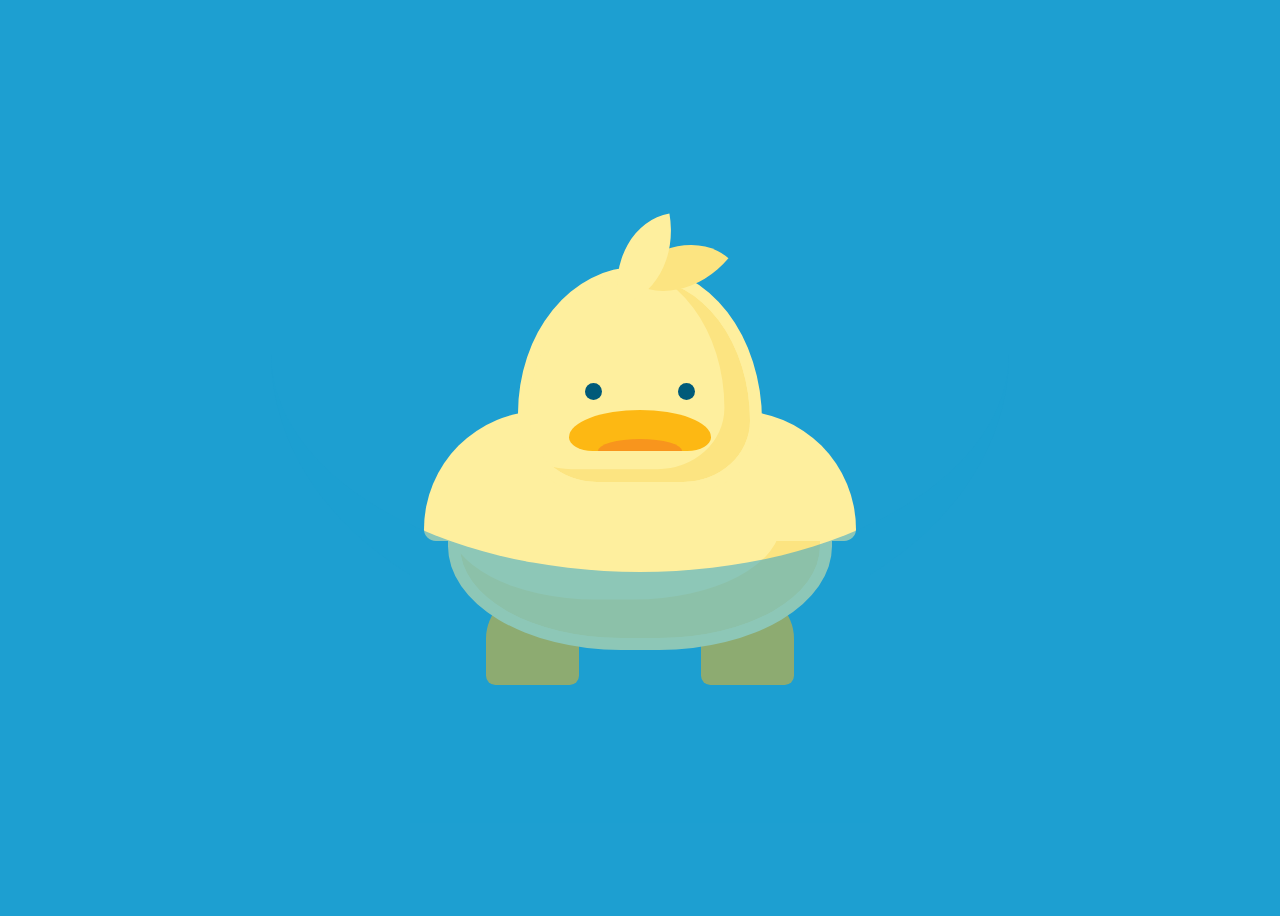
<file: other/bg.html>
<!DOCTYPE html>
<html lang="en">
<head>
    <meta charset="UTF-8">
    <title>Title</title>
    <style>
        body {
            background: #1D9FD1;
            height: 100vh;
            display: flex;
            align-items: center;
            justify-content: center;
        }

        .water-level {
            display: block;
            position: absolute;
            top: 80%;
            bottom: -45%;
            left: -10%;
            right: -10%;
            background: #1D9FD1;
            z-index: 10;
            opacity: .5;
            animation: infinite bobbing 6000ms ease;
        }
        .water-level:after {
            content: '';
            display: block;
            position: absolute;
            bottom: 75%;
            left: -30%;
            right: -30%;
            height: 200%;
            border-style: solid;
            border-color: #1D9FD1;
            border-width: 0 0 5vw 0;
            border-radius: 100%;
            box-sizing: content-box;
        }

        .duck {
            width: 30vw;
            position: relative;
            animation: infinite bobbing 4000ms linear;
        }
        .duck:after {
            content: '';
            display: block;
            padding-top: 100%;
        }

        .body {
            position: absolute;
            top: 40%;
            left: 0;
            right: 0;
            height: 60%;
            background: #feef9e;
            display: block;
            border-radius: 100% 100% 90% 90%;
            box-shadow: inset -2vw -2vw 0 1vw #FCE481;
            border: 1vw solid #feef9e;
            box-sizing: border-box;
            z-index: 1;
        }

        .head {
            position: absolute;
            z-index: 1;
            bottom: 70%;
            left: 16%;
            right: 16%;
            height: 110%;
            background: #feef9e;
            display: block;
            border-top-left-radius: 150% 200%;
            border-top-right-radius: 150% 210%;
            border-bottom-right-radius: 100%;
            border-bottom-left-radius: 100% 100%;
            box-shadow: inset -2vw -1vw 0 0 #FCE481;
            border: 1vw solid #feef9e;
            box-sizing: border-box;
            animation: infinite bobbing 4000ms ease reverse;
        }

        .feathers {
            position: absolute;
            bottom: 90%;
            height: 40%;
            left: 0;
            right: 0;
        }
        .feathers:after, .feathers:before {
            position: absolute;
            left: 40%;
            bottom: 0;
            content: '';
            display: block;
            width: 30%;
            height: 100%;
            background: #feef9e;
            border-radius: 100% 0;
            transform-origin: bottom center;
        }
        .feathers:before {
            transform: rotate(40deg);
            background: #FCE481;
        }
        .feathers:after {
            transform: rotate(-10deg);
        }

        .bill {
            position: absolute;
            top: 65%;
            height: 20%;
            left: 18%;
            right: 18%;
            background: #FDB813;
            border-top-left-radius: 150% 200%;
            border-top-right-radius: 150% 200%;
            border-bottom-right-radius: 50% 100%;
            border-bottom-left-radius: 50% 100%;
        }
        .bill:after {
            content: '';
            display: block;
            position: absolute;
            bottom: 0;
            left: 20%;
            width: 60%;
            height: 30%;
            background: #F8951D;
            border-top-left-radius: 100% 200%;
            border-top-right-radius: 100% 200%;
        }

        .eyes {
            position: absolute;
            top: 60%;
            left: 25%;
            right: 25%;
            animation: infinite blink 6000ms ease;
        }

        .eye {
            position: absolute;
            bottom: 0;
            width: 16%;
            background: #005A79;
            border-radius: 100%;
        }
        .eye:after {
            content: '';
            display: block;
            padding-top: 100%;
        }
        .eye:first-child {
            left: 0;
        }
        .eye:last-child {
            right: 0;
        }

        .wings {
            position: absolute;
            bottom: 110%;
            left: -10%;
            right: -10%;
        }

        .wing {
            position: absolute;
            top: 0;
            width: 30%;
            background: #feef9e;
        }
        .wing:after {
            content: '';
            display: block;
            padding-top: 100%;
        }
        .wing:first-child {
            left: 0;
            border-radius: 100% 0 0 10%;
        }
        .wing:last-child {
            right: 0;
            border-radius: 0 100% 10% 0;
        }

        .feet {
            position: absolute;
            top: 85%;
            left: 10%;
            right: 10%;
            z-index: 0;
            transform: translate(0, 0);
        }

        .foot {
            position: absolute;
            top: 0;
            width: 30%;
            background: #FDB813;
            border-radius: 100% 100% 20% 20%;
            transform-origin: top center;
            transform-style: flat;
            z-index: 0;
        }
        .foot:after {
            content: '';
            display: block;
            padding-top: 100%;
        }
        .foot:first-child {
            left: 0;
            animation: infinite paddle-left 4000ms linear;
            animation-delay: 1000ms;
            transform-origin: top right;
        }
        .foot:last-child {
            right: 0;
            animation: infinite paddle-right 4000ms linear;
            transform-origin: top left;
        }

        @keyframes bobbing {
            20% {
                transform: translateY(-5%) rotate(3deg);
            }
            50% {
                transform: translateY(0) rotate(0);
            }
            80% {
                transform: translateY(-5%) rotate(-3deg);
            }
        }
        @keyframes ripple {
            100% {
                width: 80vw;
                height: 20vw;
                opacity: 0;
                border-width: 0vw;
            }
        }
        @keyframes blink {
            0%,45%,55%,100% {
                transform: scaleY(1);
            }
            50% {
                transform: scaleY(0);
            }
        }
        @keyframes paddle-left {
            25% {
                transform: rotateX(-45deg) rotateZ(0deg);
            }
            75% {
                transform: rotateX(30deg) rotateZ(-20deg);
            }
        }
        @keyframes paddle-right {
            25% {
                transform: rotateX(-45deg) rotateZ(0deg);
            }
            75% {
                transform: rotateX(30deg) rotateZ(20deg);
                z-index: 0;
            }
        }

    </style>
</head>
<body>
<div class="duck">
    <div class="body">
        <div class="head">
            <div class="feathers"></div>
            <div class="bill"></div>
            <div class="eyes">
                <div class="eye"></div>
                <div class="eye"></div>
            </div>
        </div>
        <div class="wings">
            <div class="wing"></div>
            <div class="wing"></div>
        </div>
    </div>
    <div class="feet">
        <div class="foot"></div>
        <div class="foot"></div>
    </div>
    <div class="water-level"></div>
</div>
</body>
</html>
</file>
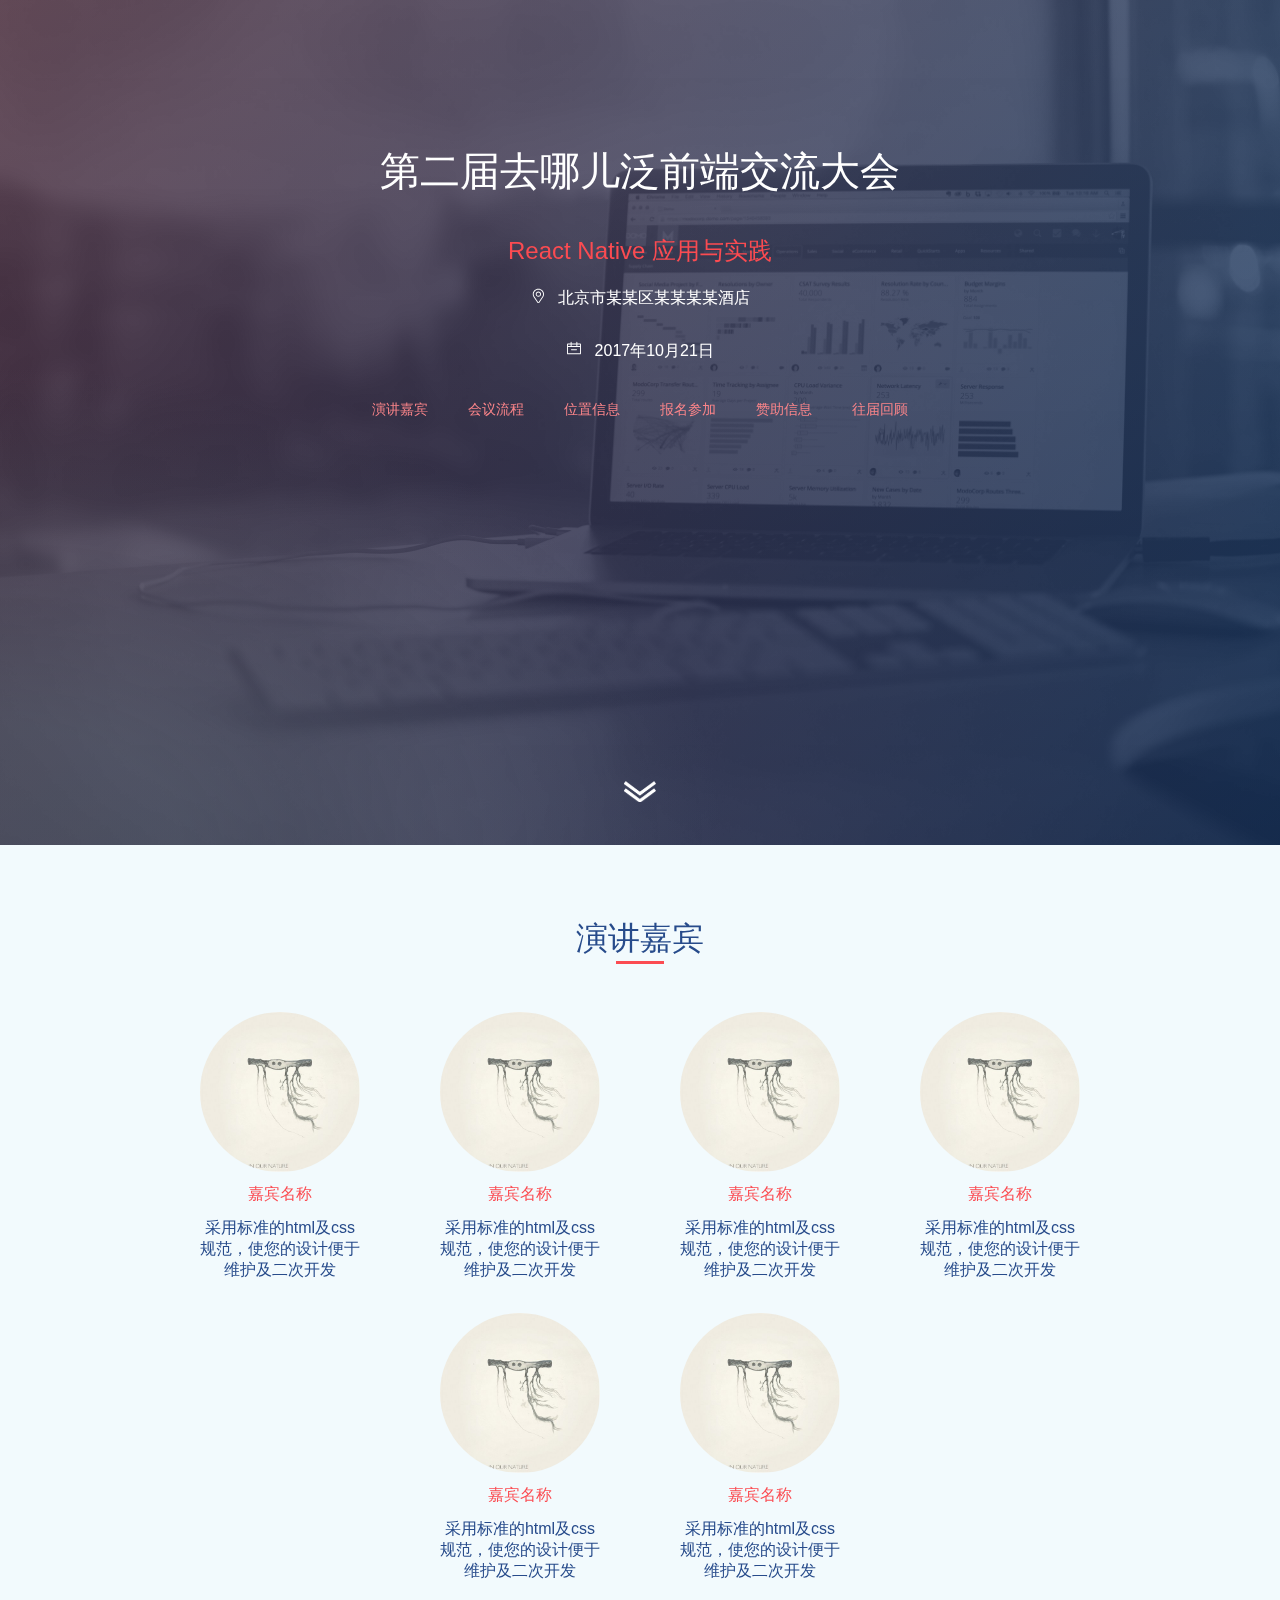
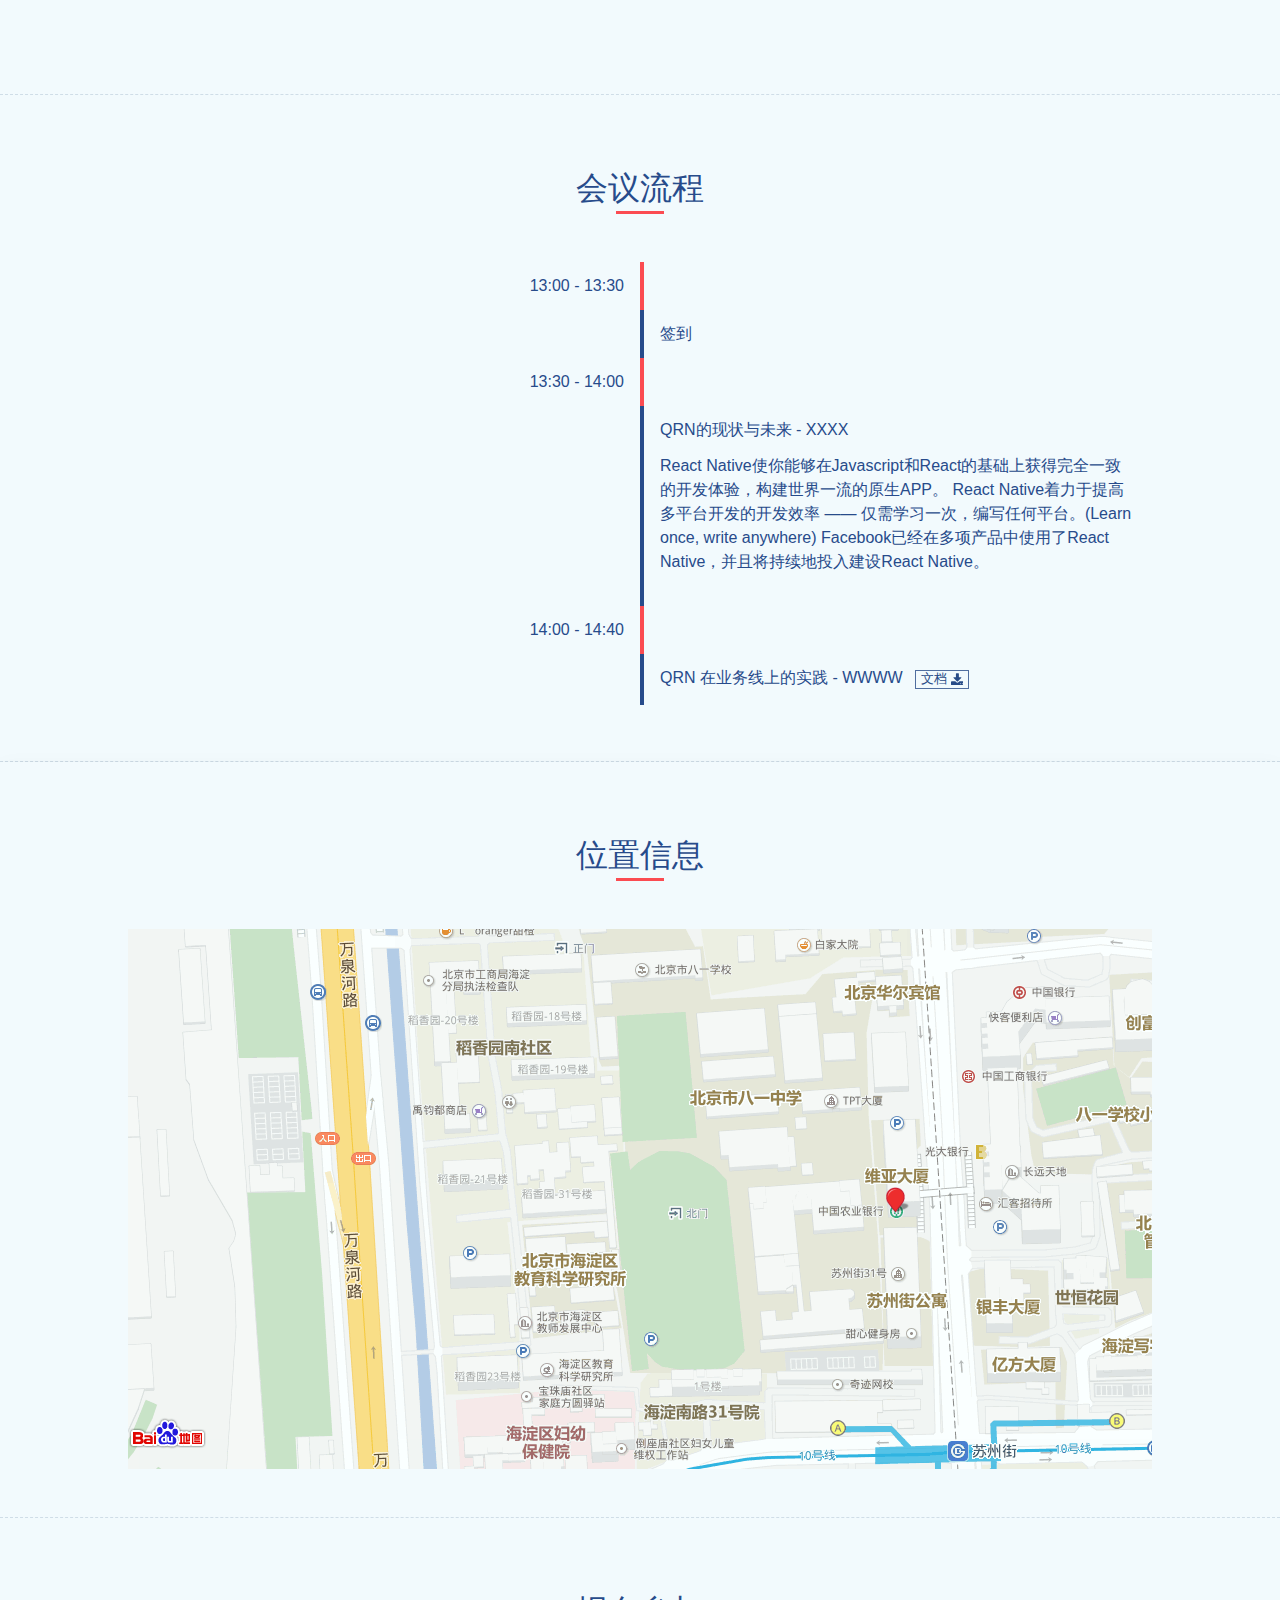
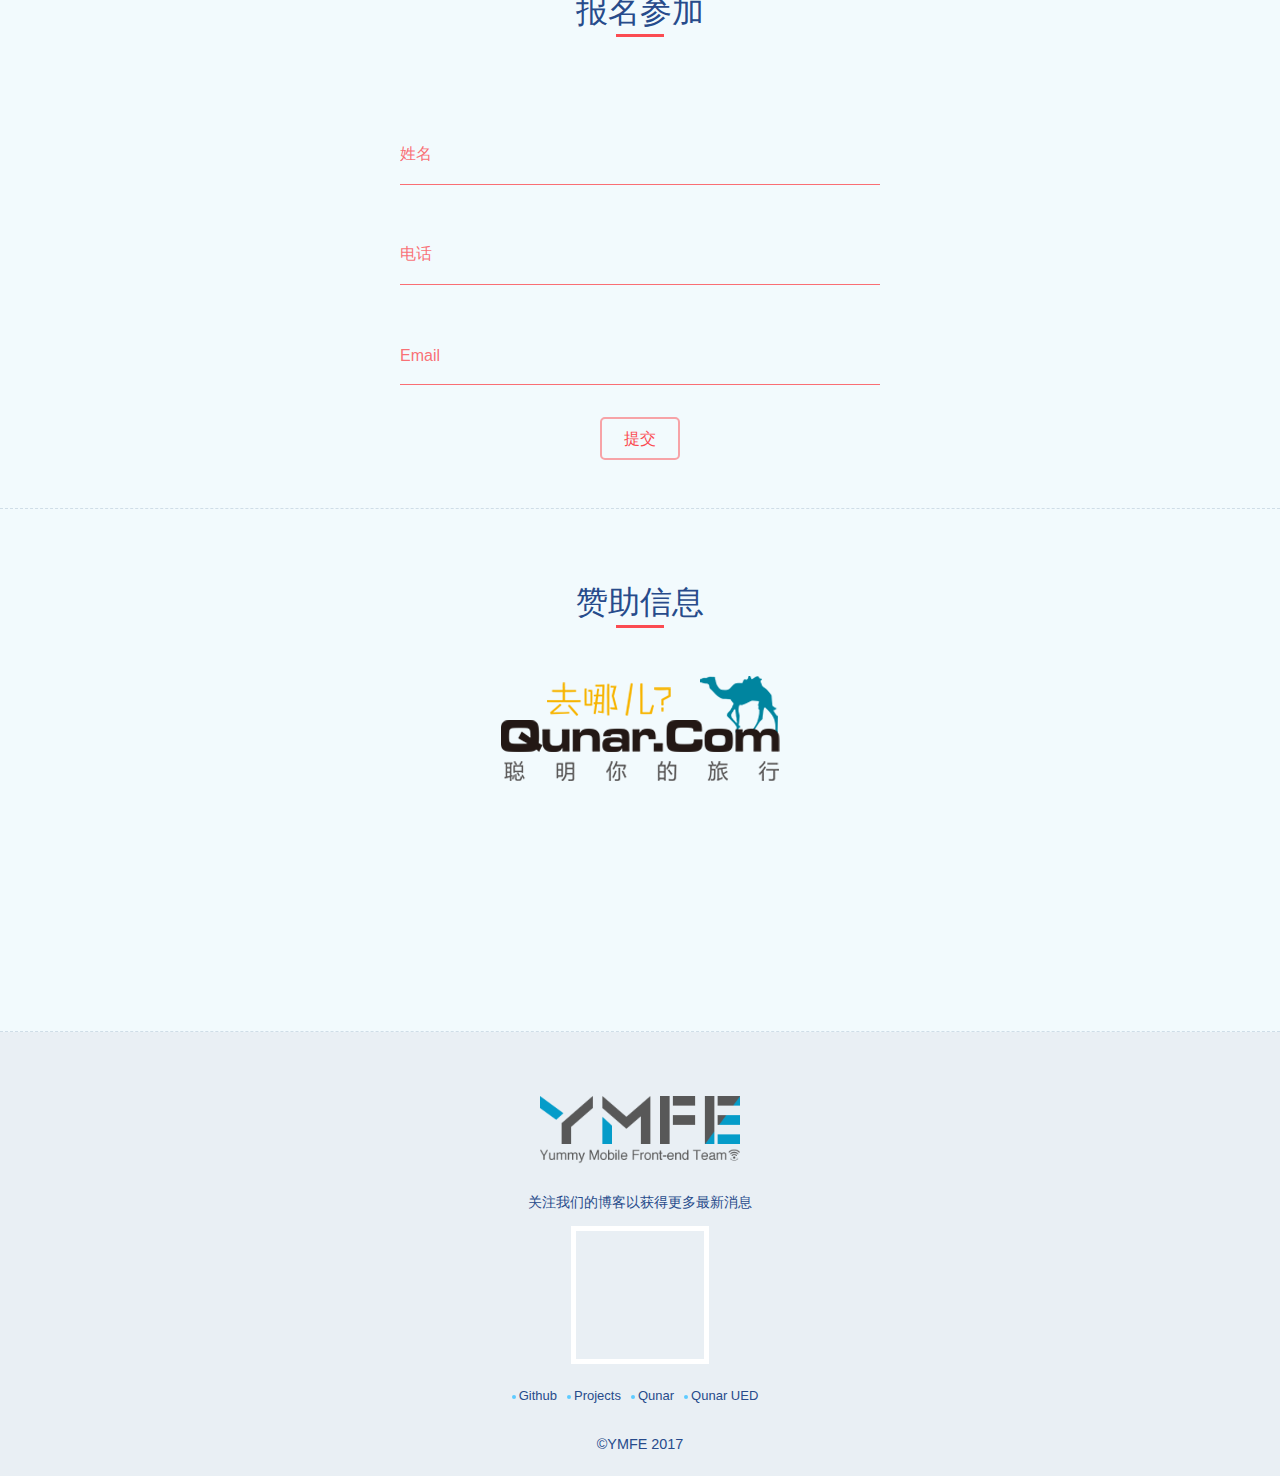
<file: ymfeconf/conf_light.html>
<!DOCTYPE html>
<html><head>
<meta http-equiv="content-type" content="text/html; charset=UTF-8">
  <meta charset="utf-8">
  <meta name="viewport" content="user-scalable=no,initial-scale=1,maximum-scale=1">
  <title>YMFE Conf 2017</title>
  <script type="text/javascript" src="https://api.map.baidu.com/api?v=2.0&ak=iMnrHsHHGW1CgnDYrSSzpijm41y8K4Mo"></script>
  <script type="text/javascript" src="conf_light_files/qr.js"></script>
  <script src="conf_light_files/noframework.js"></script>
  <link rel="stylesheet" href="conf_light_files/light.css">
</head>
<body>
<div id="wrapper">
  
  <div class="home" id="home">
    <div class="background">
      <img src="conf_light_files/bg2.jpg">
      
  </div>
  <div class="content">
    <div class="center fadein" style="opacity: 1;">
      <div class="title">
        <p>第二届去哪儿泛前端交流大会</p>
        <div class="topic">
          React Native 应用与实践
        </div>
        <div class="desc">
          <svg xmlns="http://www.w3.org/2000/svg" xlink="http://www.w3.org/1999/xlink" t="1501812860414" class="icon" style="" viewBox="150 100 700 700" version="1.1" p-id="2373">
            <path d="M500.3264 822.33344a20.48 20.48 0 0 0 33.95584 0l193.24928-287.08864a230.17472 230.17472 0 0 0 35.328-122.38848c0-130.58048-110.24384-236.83072-245.76-236.83072s-245.76 106.25024-245.76 236.83072c0 43.29472 12.26752 85.68832 35.81952 123.12576l193.16736 286.35136z m16.7936-605.36832c112.92672 0 204.8 87.87968 204.8 195.87072a188.7232 188.7232 0 0 1-28.71296 100.06528l-175.9232 261.3248-175.80032-260.62848a189.07136 189.07136 0 0 1-29.16352-100.7616c0-107.99104 91.87328-195.87072 204.8-195.87072z" fill="#ffffff" p-id="2374"></path>
            <path d="M517.12 524.61568c64.2048 0 116.44928-50.52416 116.44928-112.64s-52.224-112.64-116.44928-112.64-116.44928 50.52416-116.44928 112.64 52.24448 112.64 116.44928 112.64z m0-184.32c41.61536 0 75.48928 32.1536 75.48928 71.68s-33.85344 71.68-75.48928 71.68-75.48928-32.1536-75.48928-71.68 33.87392-71.68 75.48928-71.68z" fill="#ffffff" p-id="2375"></path>
          </svg>
          北京市某某区某某某某酒店
        </div>
        <br>
        <div class="desc">
          <svg xmlns="http://www.w3.org/2000/svg" xlink="http://www.w3.org/1999/xlink" t="1501813733068" class="icon" style="" viewBox="0 0 1024 1024" version="1.1" p-id="3675" width="128" height="128">
            <path d="M898.499681 222.731804 725.399251 222.731804l0-85.212754c0-16.954137-13.745049-30.699186-30.699186-30.699186s-30.699186 13.745049-30.699186 30.699186l0 85.212754L358.509187 222.731804l0-82.752726c0-16.954137-13.745049-30.699186-30.699186-30.699186s-30.699186 13.745049-30.699186 30.699186l0 82.752726L125.500319 222.731804c-32.921807 0-59.706847 26.784016-59.706847 59.706847l0 575.034639c0 32.92283 26.784016 59.706847 59.706847 59.706847l772.999362 0c32.921807 0 59.705823-26.784016 59.705823-59.706847L958.205505 282.438651C958.205505 249.516844 931.421488 222.731804 898.499681 222.731804zM896.807133 284.130176l0 97.219205c-1.14201-0.128937-2.301416-0.201591-3.477194-0.201591L725.399251 381.14779l0-97.017614L896.807133 284.130176zM664.000879 284.130176l0 97.017614L358.509187 381.14779l0-97.017614L664.000879 284.130176zM297.110815 284.130176l0 97.017614L127.191844 381.14779l0-97.017614L297.110815 284.130176zM127.191844 855.780741 127.191844 442.546162l766.137071 0c1.176802 0 2.335185-0.072655 3.477194-0.201591l0 413.43617L127.191844 855.780741zM674.865321 598.691431 349.134679 598.691431c-16.954137 0-30.699186 13.745049-30.699186 30.699186s13.745049 30.699186 30.699186 30.699186l325.730643 0c16.954137 0 30.699186-13.745049 30.699186-30.699186S691.819458 598.691431 674.865321 598.691431z" p-id="3676" fill="#ffffff"></path>
          </svg>
          2017年10月21日
        </div>
      </div>
      
      <div class="qrcode">
        <p>大会直播地址</p>
        <div class="qrcanvas" datasrc="http://map.baidu.com/?poiShareId=8d6c9644462a194bb9bd6367&amp;tn=B_NORMAL_MAP&amp;hb=B_SATELLITE_STREET" id="qrcode" title="http://map.baidu.com/?poiShareId=8d6c9644462a194bb9bd6367&amp;tn=B_NORMAL_MAP&amp;hb=B_SATELLITE_STREET"><canvas width="128" height="128" style="display: none;"></canvas><img style="display: block;" src="[data-uri]"></div>
      </div>
      
    </div>
    <div class="guide">
      <svg onclick="scroller('wrapper, 500')" version="1.1" class="logo" xmlns="http://www.w3.org/2000/svg" xlink="http://www.w3.org/1999/xlink" x="0px" y="0px" viewBox="0 0 200 32" style="enable-background:new 0 0 200 32;" xml:space="preserve">
<g id="logoImg">
	<path d="M20.2,23.4c-0.1-0.2-0.1-0.4-0.1-0.6c0-0.4,0.1-0.8,0.3-1.1c0.1-0.2,0.1-0.3,0.1-0.5c0-0.4-0.2-0.6-0.7-0.6h-8.1
		c-0.4,0-0.7-0.2-0.7-0.6c0-0.2,0.1-0.4,0.2-0.6l6-10.4c0.2-0.3,0.5-0.6,0.8-0.8C18.4,8.1,18.7,8,19,8h5.8c0.4,0,0.6,0.2,0.6,0.6
		c0,0.2-0.1,0.4-0.2,0.6l-5.3,9.2c-0.1,0.2-0.2,0.4-0.2,0.6c0,0.4,0.2,0.6,0.7,0.6c0.3,0,0.6-0.1,1-0.3c0.4-0.2,0.6-0.5,0.8-0.8
		l5.3-9.2c0.2-0.3,0.5-0.6,0.8-0.8c0.4-0.2,0.7-0.3,1-0.3h5.8c0.4,0,0.6,0.2,0.6,0.6c0,0.2-0.1,0.4-0.2,0.6L24.5,28.4
		c-0.2,0.4-0.5,0.6-0.8,0.6c-0.1,0-0.3-0.1-0.3-0.2L20.2,23.4z"></path>
	<path d="M57,10.3c0.1-0.2,0.2-0.4,0.2-0.6c0-0.4-0.2-0.6-0.7-0.6c-0.3,0-0.7,0.1-1,0.3s-0.6,0.5-0.8,0.8l-5.3,9.2
		c-0.2,0.3-0.5,0.6-0.8,0.8c-0.4,0.2-0.7,0.3-1,0.3h-5.8c-0.4,0-0.7-0.2-0.7-0.6c0-0.2,0.1-0.4,0.2-0.6l5.3-9.2
		c0.1-0.2,0.2-0.4,0.2-0.6c0-0.4-0.2-0.6-0.7-0.6c-0.3,0-0.7,0.1-1,0.3c-0.4,0.2-0.6,0.5-0.8,0.8L39,19.5c-0.2,0.3-0.5,0.6-0.8,0.8
		c-0.4,0.2-0.7,0.3-1,0.3h-5.8c-0.4,0-0.7-0.2-0.7-0.6c0-0.2,0.1-0.4,0.2-0.6l6-10.4c0.2-0.3,0.5-0.6,0.8-0.8s0.7-0.3,1-0.3h26.5
		c0.4,0,0.7,0.2,0.7,0.6c0,0.2-0.1,0.4-0.2,0.6L54.6,28.4c-0.2,0.4-0.5,0.6-0.7,0.6c-0.1,0-0.3-0.1-0.4-0.2l-3.2-5.4
		c-0.1-0.2-0.1-0.4-0.1-0.7c0-0.4,0.1-0.8,0.3-1.1L57,10.3z"></path>
	<path d="M78.9,2.6c-0.4,0.2-0.6,0.5-0.8,0.8l-0.7,1.2c-0.1,0.2-0.2,0.4-0.2,0.6c0,0.4,0.2,0.6,0.6,0.6c0.6,0,0.9,0.1,0.9,0.4
		c0,0.2-0.2,0.4-0.6,0.6c-0.3,0.1-0.6,0.2-0.9,0.2c-0.3,0-0.7,0.1-1,0.3c-0.4,0.2-0.6,0.5-0.8,0.8L63.7,28.4
		c-0.2,0.4-0.5,0.6-0.8,0.6c-0.1,0-0.3-0.1-0.4-0.2l-3.2-5.4c-0.1-0.1-0.1-0.3-0.1-0.6c0-0.4,0.1-0.9,0.4-1.3L70.7,2.2
		c0.2-0.3,0.4-0.6,0.8-0.8c0.4-0.2,0.7-0.3,1-0.3h8.1c0.6,0,0.9,0.1,0.9,0.4c0,0.2-0.2,0.4-0.6,0.6c-0.3,0.1-0.6,0.2-0.9,0.2
		C79.6,2.2,79.3,2.3,78.9,2.6z"></path>
	<path d="M80.5,15.2c-0.4,0.2-0.6,0.5-0.8,0.8l-1.3,2.3c-0.1,0.2-0.2,0.4-0.2,0.6c0,0.4,0.2,0.6,0.7,0.6c0.3,0,0.7-0.1,1-0.3
		c0.4-0.2,0.6-0.5,0.8-0.8l0.7-1.2c0.2-0.3,0.4-0.6,0.8-0.8c0.4-0.2,0.7-0.3,1-0.3h5.8c0.4,0,0.7,0.2,0.7,0.6c0,0.2-0.1,0.4-0.2,0.6
		l-1.3,2.3c-0.2,0.3-0.4,0.6-0.8,0.8s-0.7,0.3-1,0.3H70.2c-0.4,0-0.6-0.2-0.6-0.6c0-0.2,0.1-0.4,0.2-0.6l6-10.4
		c0.2-0.3,0.4-0.6,0.8-0.8c0.4-0.2,0.7-0.3,1-0.3h16.1c0.4,0,0.7,0.2,0.7,0.6c0,0.2-0.1,0.4-0.2,0.6l-2.7,4.6
		c-0.2,0.3-0.5,0.6-0.8,0.8c-0.4,0.2-0.7,0.3-1,0.3h-8.1C81.2,14.9,80.9,15,80.5,15.2z M81.7,12.6c-0.1,0.2-0.2,0.4-0.2,0.6
		c0,0.4,0.2,0.6,0.7,0.6c0.3,0,0.6-0.1,1-0.3c0.4-0.2,0.6-0.5,0.8-0.8l1.3-2.3c0.1-0.2,0.2-0.4,0.2-0.6c0-0.4-0.2-0.6-0.7-0.6
		c-0.3,0-0.7,0.1-1,0.3s-0.6,0.5-0.8,0.8L81.7,12.6z"></path>
	<path d="M116.2,12.6c-0.4,0-0.7-0.2-0.7-0.6c0-0.2,0.1-0.4,0.2-0.6l0.7-1.2c0.1-0.2,0.2-0.4,0.2-0.6c0-0.4-0.2-0.6-0.6-0.6
		c-0.3,0-0.7,0.1-1,0.3c-0.4,0.2-0.6,0.5-0.8,0.8l-4.7,8.1c-0.1,0.2-0.2,0.4-0.2,0.6c0,0.4,0.2,0.6,0.6,0.6c0.3,0,0.7-0.1,1-0.3
		c0.4-0.2,0.6-0.5,0.8-0.8l2-3.5c0.2-0.3,0.5-0.6,0.8-0.8c0.4-0.2,0.7-0.3,1-0.3h5.8c0.4,0,0.7,0.2,0.7,0.6c0,0.2-0.1,0.4-0.2,0.6
		l-2.7,4.6c-0.2,0.3-0.4,0.6-0.8,0.8s-0.7,0.3-1,0.3h-16.1c-0.4,0-0.7-0.2-0.7-0.6c0-0.2,0.1-0.4,0.2-0.6l6-10.4
		c0.2-0.3,0.4-0.6,0.8-0.8c0.4-0.2,0.7-0.3,1-0.3h16.1c0.4,0,0.6,0.2,0.6,0.6c0,0.2-0.1,0.4-0.2,0.6l-1.3,2.3
		c-0.2,0.3-0.4,0.6-0.8,0.8c-0.4,0.2-0.7,0.3-1,0.3H116.2z"></path>
	<path d="M144.4,8c0.4,0,0.7,0.2,0.7,0.6c0,0.2-0.1,0.4-0.2,0.6l-6,10.4c-0.2,0.3-0.4,0.6-0.8,0.8s-0.7,0.3-1,0.3h-16.1
		c-0.4,0-0.7-0.2-0.7-0.6c0-0.2,0.1-0.4,0.2-0.6l6-10.4c0.2-0.3,0.4-0.6,0.8-0.8s0.7-0.3,1-0.3H144.4z M136.1,10.3
		c0.1-0.2,0.2-0.4,0.2-0.6c0-0.4-0.2-0.6-0.6-0.6c-0.3,0-0.7,0.1-1,0.3s-0.6,0.5-0.8,0.8l-4.7,8.1c-0.1,0.2-0.2,0.4-0.2,0.6
		c0,0.4,0.2,0.6,0.6,0.6c0.3,0,0.7-0.1,1-0.3c0.4-0.2,0.6-0.5,0.8-0.8L136.1,10.3z"></path>
	<path d="M164,8c0.4,0,0.7,0.2,0.7,0.6c0,0.2-0.1,0.4-0.2,0.6l-6,10.4c-0.2,0.3-0.4,0.6-0.8,0.8c-0.4,0.2-0.7,0.3-1,0.3H151
		c-0.4,0-0.7-0.2-0.7-0.6c0-0.2,0.1-0.4,0.2-0.6l5.3-9.2c0.1-0.2,0.2-0.4,0.2-0.6c0-0.4-0.2-0.6-0.6-0.6c-0.3,0-0.7,0.1-1,0.3
		c-0.4,0.2-0.6,0.5-0.8,0.8l-5.3,9.2c-0.2,0.3-0.4,0.6-0.8,0.8c-0.4,0.2-0.7,0.3-1,0.3h-5.8c-0.4,0-0.7-0.2-0.7-0.6
		c0-0.2,0.1-0.4,0.2-0.6l6-10.4c0.2-0.3,0.4-0.6,0.8-0.8c0.4-0.2,0.7-0.3,1-0.3H164z"></path>
	<path d="M177.8,2.6c-0.4,0.2-0.6,0.5-0.8,0.8l-0.7,1.2c-0.1,0.2-0.2,0.4-0.2,0.6c0,0.4,0.2,0.6,0.6,0.6c0.6,0,0.9,0.1,0.9,0.4
		c0,0.2-0.2,0.4-0.6,0.6c-0.3,0.1-0.6,0.2-0.9,0.2c-0.3,0-0.7,0.1-1,0.3s-0.6,0.5-0.8,0.8l-11.8,20.4c-0.2,0.4-0.5,0.6-0.8,0.6
		c-0.1,0-0.3-0.1-0.4-0.2l-3.2-5.4c-0.1-0.1-0.1-0.3-0.1-0.6c0-0.4,0.1-0.9,0.4-1.3l11.1-19.3c0.2-0.3,0.4-0.6,0.8-0.8
		c0.4-0.2,0.7-0.3,1-0.3h8.1c0.6,0,0.9,0.1,0.9,0.4c0,0.2-0.2,0.4-0.6,0.6c-0.3,0.1-0.6,0.2-0.9,0.2C178.5,2.2,178.2,2.3,177.8,2.6z
		"></path>
</g>
</svg>
      <div class="flex-box"></div>
      <div class="menu hidden">
        <ul>
          
          <li>
            <a onclick="javascript:scroller('guests', 500);">演讲嘉宾</a>
          </li>
          
          <li>
            <a onclick="javascript:scroller('schedule', 500);">会议流程</a>
          </li>
          
          <li>
            <a onclick="javascript:scroller('position', 500);">位置信息</a>
          </li>
          
          <li>
            <a onclick="javascript:scroller('join', 500);">报名参加</a>
          </li>
          
          <li>
            <a onclick="javascript:scroller('sponsor', 500);">赞助信息</a>
          </li>
          
          
          <li class="latest">
            往届回顾
            <ul>
              
              <li><a href="http://localhost:8080/conf/ymfe201701">201701</a></li>
              
            </ul>
          </li>
          
        </ul>
      </div>
      <div class="switch">
        <svg xmlns="http://www.w3.org/2000/svg" xlink="http://www.w3.org/1999/xlink" t="1501574461504" class="icon" viewBox="0 0 1024 1024" version="1.1" p-id="2366" width="16" height="16">
          <path d="M0 64l1024 0 0 128-1024 0 0-128Z" p-id="2367" fill="#ffffff"></path>
          <path d="M0 448l1024 0 0 128-1024 0 0-128Z" p-id="2368" fill="#ffffff"></path>
          <path d="M0 832l1024 0 0 128-1024 0 0-128Z" p-id="2369" fill="#ffffff"></path>
        </svg>
      </div>
    </div>
  </div>
</div>


<div class="intro">
  <div class="top">
    <svg class="top-svg" height="100%" preserveAspectRatio="none" version="1.1" viewBox="0 890 1000 134" width="100%" xmlns="http://www.w3.org/2000/svg" xlink="http://www.w3.org/1999/xlink">
      <path d="M0,890 L500,1024,1000,890,1000,1024,0,1024,0,890z" fill-rule="evenodd" id="Rectangle" stroke="none"></path>
    </svg>
  </div>
</div>

<div class="content-wrapper">
  
  <div id="guests" class="guests block">
    <h1 class="">演讲嘉宾</h1>
    <div class="center fadein" style="opacity: 1;">
      <ul class="guest-list">
        
        <li>
          <img src="conf_light_files/guests.jpg">
          <h2>嘉宾名称</h2>
          <p>采用标准的html及css规范，使您的设计便于维护及二次开发</p>
        </li>
        
        <li>
          <img src="conf_light_files/guests.jpg">
          <h2>嘉宾名称</h2>
          <p>采用标准的html及css规范，使您的设计便于维护及二次开发</p>
        </li>
        
        <li>
          <img src="conf_light_files/guests.jpg">
          <h2>嘉宾名称</h2>
          <p>采用标准的html及css规范，使您的设计便于维护及二次开发</p>
        </li>
        
        <li>
          <img src="conf_light_files/guests.jpg">
          <h2>嘉宾名称</h2>
          <p>采用标准的html及css规范，使您的设计便于维护及二次开发</p>
        </li>
        
        <li>
          <img src="conf_light_files/guests.jpg">
          <h2>嘉宾名称</h2>
          <p>采用标准的html及css规范，使您的设计便于维护及二次开发</p>
        </li>
        
        <li>
          <img src="conf_light_files/guests.jpg">
          <h2>嘉宾名称</h2>
          <p>采用标准的html及css规范，使您的设计便于维护及二次开发</p>
        </li>
        
      </ul>
    </div>
  </div>
  

  
  <div class="schedule block" id="schedule">
    <h1 class="">会议流程</h1>
    <ul class="center fadein" style="opacity: 1;">
      
      <li>
        <div class="time"><span>13:00 - 13:30</span></div>
        <div class="content">
          <div class="title">
            签到
            
            
            
          </div>
        </div>
      </li>
      
      <li>
        <div class="time"><span>13:30 - 14:00</span></div>
        <div class="content">
          <div class="title">
            QRN的现状与未来
            
            <span> - XXXX</span>
            
            
            
            <p class="desc"> React Native使你能够在Javascript和React的基础上获得完全一致的开发体验，构建世界一流的原生APP。

React Native着力于提高多平台开发的开发效率 —— 仅需学习一次，编写任何平台。(Learn once, write anywhere)

Facebook已经在多项产品中使用了React Native，并且将持续地投入建设React Native。</p>
            
          </div>
        </div>
      </li>
      
      <li>
        <div class="time"><span>14:00 - 14:40</span></div>
        <div class="content">
          <div class="title">
            QRN 在业务线上的实践
            
            <span> - WWWW</span>
            
            
            <a href="http://ymfe.org/" target="new" class="deck-link">
              <span>文档</span>
              <svg id="icon-download" viewBox="0 0 26 28" width="100%" height="100%">
                <path d="M20 21c0-0.547-0.453-1-1-1s-1 0.453-1 1 0.453 1 1 1 1-0.453 1-1zM24 21c0-0.547-0.453-1-1-1s-1 0.453-1 1 0.453 1 1 1 1-0.453 1-1zM26 17.5v5c0 0.828-0.672 1.5-1.5 1.5h-23c-0.828 0-1.5-0.672-1.5-1.5v-5c0-0.828 0.672-1.5 1.5-1.5h7.266l2.109 2.125c0.578 0.562 1.328 0.875 2.125 0.875s1.547-0.313 2.125-0.875l2.125-2.125h7.25c0.828 0 1.5 0.672 1.5 1.5zM20.922 8.609c0.156 0.375 0.078 0.812-0.219 1.094l-7 7c-0.187 0.203-0.453 0.297-0.703 0.297s-0.516-0.094-0.703-0.297l-7-7c-0.297-0.281-0.375-0.719-0.219-1.094 0.156-0.359 0.516-0.609 0.922-0.609h4v-7c0-0.547 0.453-1 1-1h4c0.547 0 1 0.453 1 1v7h4c0.406 0 0.766 0.25 0.922 0.609z"></path>
              </svg>
            </a>
            
            
          </div>
        </div>
      </li>
      
      <li>
        <div class="time"></div>
      </li>
    </ul>
  </div>
  

  

  
  <div class="map block" id="position">
    <h1 class="">位置信息</h1>
    <div class="center fadein" id="map" data-value="116.3122194717,39.9833558862" style="overflow: hidden; position: relative; z-index: 0; background-color: rgb(243, 241, 236); color: rgb(0, 0, 0); text-align: left; opacity: 1;"><div style="overflow: visible; position: absolute; z-index: 0; left: 0px; top: 0px; cursor: grab;"><div class="BMap_mask" style="position: absolute; left: 0px; top: 0px; z-index: 9; overflow: hidden; -moz-user-select: none; width: 1536px; height: 566px;"></div><div style="position: absolute; height: 0px; width: 0px; left: 0px; top: 0px; z-index: 200;"><div style="position: absolute; height: 0px; width: 0px; left: 0px; top: 0px; z-index: 800;"></div><div style="position: absolute; height: 0px; width: 0px; left: 0px; top: 0px; z-index: 700;"><span class="BMap_Marker BMap_noprint" unselectable="on" "="" style="position: absolute; padding: 0px; margin: 0px; border: 0px none; -moz-user-select: none; cursor: pointer; background: rgba(0, 0, 0, 0) url(&quot;http://api0.map.bdimg.com/images/blank.gif&quot;) repeat scroll 0% 0%; width: 19px; height: 25px; left: 758px; top: 258px; z-index: -7996670;" title=""></span></div><div style="position: absolute; height: 0px; width: 0px; left: 0px; top: 0px; z-index: 600;"></div><div style="position: absolute; height: 0px; width: 0px; left: 0px; top: 0px; z-index: 500;"><label class="BMapLabel" unselectable="on" style="position: absolute; -moz-user-select: none; display: none; cursor: inherit; background-color: rgb(190, 190, 190); border: 1px solid rgb(190, 190, 190); padding: 1px; white-space: nowrap; font: 12px arial,sans-serif; z-index: -20000; color: rgb(190, 190, 190);">shadow</label></div><div style="position: absolute; height: 0px; width: 0px; left: 0px; top: 0px; z-index: 400;"><span class="BMap_Marker" unselectable="on" style="position: absolute; padding: 0px; margin: 0px; border: 0px none; width: 0px; height: 0px; -moz-user-select: none; left: 758px; top: 258px; z-index: -7996670;"><div style="position: absolute; margin: 0px; padding: 0px; width: 19px; height: 25px; overflow: hidden;"><img src="conf_light_files/marker_red_sprite.png" style="display: block; border:none;margin-left:0px; margin-top:0px; "></div></span></div><div style="position: absolute; height: 0px; width: 0px; left: 0px; top: 0px; z-index: 300;"><span unselectable="on" style="position: absolute; padding: 0px; margin: 0px; border: 0px none; width: 20px; height: 11px; -moz-user-select: none; left: 762px; top: 272px;"><div style="position: absolute; margin: 0px; padding: 0px; width: 20px; height: 11px; overflow: hidden;"><img src="conf_light_files/marker_red_sprite.png" style="display: block; border:none;margin-left:-19px; margin-top:-13px; "></div></span></div><div style="position: absolute; height: 0px; width: 0px; left: 0px; top: 0px; z-index: 201;"></div><div style="position: absolute; height: 0px; width: 0px; left: 0px; top: 0px; z-index: 200;"></div></div><div style="position: absolute; overflow: visible; top: 0px; left: 0px; z-index: 1;"><div style="position: absolute; overflow: visible; z-index: -100; left: 768px; top: 283px; display: block; transform: translate3d(0px, 0px, 0px);"><img style="-moz-user-select: none; position: absolute; border: medium none; width: 256px; height: 256px; left: -245px; top: -29px; max-width: none; opacity: 1;" src="conf_light_files/a_014.png"><img style="-moz-user-select: none; position: absolute; border: medium none; width: 256px; height: 256px; left: -501px; top: -29px; max-width: none; opacity: 1;" src="conf_light_files/a_006.png"><img style="-moz-user-select: none; position: absolute; border: medium none; width: 256px; height: 256px; left: 11px; top: -29px; max-width: none; opacity: 1;" src="conf_light_files/a_011.png"><img style="-moz-user-select: none; position: absolute; border: medium none; width: 256px; height: 256px; left: -245px; top: 227px; max-width: none; opacity: 1;" src="conf_light_files/a_005.png"><img style="-moz-user-select: none; position: absolute; border: medium none; width: 256px; height: 256px; left: -501px; top: -285px; max-width: none; opacity: 1;" src="conf_light_files/a_004.png"><img style="-moz-user-select: none; position: absolute; border: medium none; width: 256px; height: 256px; left: -245px; top: -285px; max-width: none; opacity: 1;" src="conf_light_files/a_010.png"><img style="-moz-user-select: none; position: absolute; border: medium none; width: 256px; height: 256px; left: 11px; top: 227px; max-width: none; opacity: 1;" src="conf_light_files/a_013.png"><img style="-moz-user-select: none; position: absolute; border: medium none; width: 256px; height: 256px; left: 267px; top: -29px; max-width: none; opacity: 1;" src="conf_light_files/a_008.png"><img style="-moz-user-select: none; position: absolute; border: medium none; width: 256px; height: 256px; left: -501px; top: 227px; max-width: none; opacity: 1;" src="conf_light_files/a_016.png"><img style="-moz-user-select: none; position: absolute; border: medium none; width: 256px; height: 256px; left: -757px; top: -29px; max-width: none; opacity: 1;" src="conf_light_files/a_003.png"><img style="-moz-user-select: none; position: absolute; border: medium none; width: 256px; height: 256px; left: 267px; top: 227px; max-width: none; opacity: 1;" src="conf_light_files/a_017.png"><img style="-moz-user-select: none; position: absolute; border: medium none; width: 256px; height: 256px; left: 11px; top: -285px; max-width: none; opacity: 1;" src="conf_light_files/a_015.png"><img style="-moz-user-select: none; position: absolute; border: medium none; width: 256px; height: 256px; left: 523px; top: -29px; max-width: none; opacity: 1;" src="conf_light_files/a_007.png"><img style="-moz-user-select: none; position: absolute; border: medium none; width: 256px; height: 256px; left: 267px; top: -285px; max-width: none; opacity: 1;" src="conf_light_files/a_018.png"><img style="-moz-user-select: none; position: absolute; border: medium none; width: 256px; height: 256px; left: -1013px; top: -285px; max-width: none; opacity: 1;" src="conf_light_files/a_021.png"><img style="-moz-user-select: none; position: absolute; border: medium none; width: 256px; height: 256px; left: -757px; top: -285px; max-width: none; opacity: 1;" src="conf_light_files/a_020.png"><img style="-moz-user-select: none; position: absolute; border: medium none; width: 256px; height: 256px; left: -1013px; top: -29px; max-width: none; opacity: 1;" src="conf_light_files/a_019.png"><img style="-moz-user-select: none; position: absolute; border: medium none; width: 256px; height: 256px; left: -1013px; top: 227px; max-width: none; opacity: 1;" src="conf_light_files/a_002.png"><img style="-moz-user-select: none; position: absolute; border: medium none; width: 256px; height: 256px; left: -757px; top: 227px; max-width: none; opacity: 1;" src="conf_light_files/a_012.png"><img style="-moz-user-select: none; position: absolute; border: medium none; width: 256px; height: 256px; left: 523px; top: 227px; max-width: none; opacity: 1;" src="conf_light_files/a.png"><img style="-moz-user-select: none; position: absolute; border: medium none; width: 256px; height: 256px; left: 523px; top: -285px; max-width: none; opacity: 1;" src="conf_light_files/a_009.png"></div></div><div style="position: absolute; overflow: visible; top: 0px; left: 0px; z-index: 2; display: none;"><div style="position: absolute; overflow: visible; top: 0px; left: 0px; z-index: 0; display: none;"></div><div style="position: absolute; overflow: visible; top: 0px; left: 0px; z-index: 10; display: none;"></div></div><div style="position: absolute; overflow: visible; top: 0px; left: 0px; z-index: 3;"></div></div><div class="pano_close" style="z-index: 1201; display: none;" title="退出全景"></div><a class="pano_pc_indoor_exit" style="z-index: 1201; display: none;" title="退出室内景"><span style="float:right;margin-right:12px;">出口</span></a><div style="height: 32px; position: absolute; z-index: 30; -moz-user-select: none; -moz-text-size-adjust: none; bottom: 20px; right: auto; top: auto; left: 1px;" class=" anchorBL"><a title="到百度地图查看此区域" target="_blank" href="http://map.baidu.com/?sr=1" style="outline: medium none;"><img style="border:none;width:77px;height:32px" src="conf_light_files/copyright_logo.png"></a></div><div id="zoomer" style="position:absolute;z-index:0;top:0px;left:0px;overflow:hidden;visibility:hidden;cursor:-moz-grab"><div class="BMap_zoomer" style="top:0;left:0;"></div><div class="BMap_zoomer" style="top:0;right:0;"></div><div class="BMap_zoomer" style="bottom:0;left:0;"></div><div class="BMap_zoomer" style="bottom:0;right:0;"></div></div><div unselectable="on" style="bottom: auto; right: 10px; top: 10px; left: auto; white-space: nowrap; cursor: pointer; position: absolute; z-index: 10; -moz-user-select: none; -moz-text-size-adjust: none;" class=" BMap_noprint anchorTR"><div style="-moz-user-select: none; float: left;"><div style="-moz-user-select: none; box-shadow: 2px 2px 3px rgba(0, 0, 0, 0.35); border-left: 1px solid rgb(139, 164, 220); border-top: 1px solid rgb(139, 164, 220); border-bottom: 1px solid rgb(139, 164, 220); background: rgb(142, 168, 224) none repeat scroll 0% 0%; padding: 2px 6px; font: bold 12px/1.3em arial,sans-serif; text-align: center; white-space: nowrap; border-radius: 3px 0px 0px 3px; color: rgb(255, 255, 255);" title="显示普通地图">地图</div></div><div style="-moz-user-select: none; float: left;"><div style="-moz-user-select: none; box-shadow: 2px 2px 3px rgba(0, 0, 0, 0.35); border-left: 1px solid rgb(139, 164, 220); border-top: 1px solid rgb(139, 164, 220); border-bottom: 1px solid rgb(139, 164, 220); background: rgb(255, 255, 255) none repeat scroll 0% 0%; padding: 2px 6px; font-family: arial,sans-serif; font-style: normal; font-size: 12px; line-height: 1.3em; font-size-adjust: none; font-stretch: normal; font-feature-settings: normal; font-language-override: normal; font-kerning: auto; font-synthesis: weight style; font-variant: normal; text-align: center; white-space: nowrap; color: rgb(0, 0, 0);" title="显示卫星影像">卫星</div><div style="-moz-user-select: none; position: absolute; top: 22px; left: 37px; z-index: -1; display: none;"><div title="显示带有街道的卫星影像" style="border-right:1px solid #8ba4dc;border-bottom:1px solid #8ba4dc;border-left:1px solid #8ba4dc;background:white;font:12px arial,sans-serif;padding:0 8px 0 6px;line-height:1.6em;box-shadow:2px 2px 3px rgba(0, 0, 0, 0.35)"><span checked="checked" "="" class="BMap_checkbox"></span><label style="vertical-align: middle; cursor: pointer;">混合</label></div></div></div><div style="-moz-user-select: none; float: left;"><div style="-moz-user-select: none; box-shadow: 2px 2px 3px rgba(0, 0, 0, 0.35); border-width: 1px; border-style: solid; border-color: rgb(139, 164, 220); background: rgb(255, 255, 255) none repeat scroll 0% 0%; padding: 2px 6px; font-family: arial,sans-serif; font-style: normal; font-size: 12px; line-height: 1.3em; font-size-adjust: none; font-stretch: normal; font-feature-settings: normal; font-language-override: normal; font-kerning: auto; font-synthesis: weight style; font-variant: normal; text-align: center; white-space: nowrap; border-radius: 0px 3px 3px 0px; color: rgb(0, 0, 0);" title="显示三维地图">三维</div></div></div><div unselectable="on" class=" BMap_cpyCtrl BMap_noprint anchorBL" style="cursor: default; white-space: nowrap; -moz-user-select: none; color: black; background: rgba(0, 0, 0, 0) none repeat scroll 0% 0%; font: 11px/15px arial,sans-serif; bottom: 2px; right: auto; top: auto; left: 2px; position: absolute; z-index: 10; -moz-text-size-adjust: none;"><span _cid="1" style="display: inline;"><span style="background: rgba(255, 255, 255, 0.701961);padding: 0px 1px;line-height: 16px;display: inline;height: 16px;">©&nbsp;2017 Baidu - GS(2016)2089号&nbsp;- Data © 长地万方</span></span></div></div>
  </div>
  

  
  <div class="join block" id="join">
    <h1 class="">报名参加</h1>
    <form class="center fadein" action="/api/conf/ymfe201710/singup" method="post" style="opacity: 1;">
      
      <div class="input">
        <input name="name" required="" type="text">
        <label>姓名</label>
        <span></span>
      </div>
      
      <div class="input">
        <input name="phone" required="" type="text">
        <label>电话</label>
        <span></span>
      </div>
      
      <div class="input">
        <input name="email" required="" type="text">
        <label>Email</label>
        <span></span>
      </div>
      
      <button class="submit-btn" data-value="2017/08/01-2017/08/23">
        提交
      </button>
    </form>
  </div>
  

  
  <div class="sponsor block" id="sponsor">
    <h1 class="">赞助信息</h1>
    <div class="center fadein" style="opacity: 1;">
      
      <img src="conf_light_files/logo.png" alt="qunar">
      
    </div>
  </div>
  

  

  <div class="foot center fadein" style="opacity: 1;">
    <img class="tlogo" src="conf_light_files/YMFE.png" alt="">
    <p>关注我们的博客以获得更多最新消息</p>
    <a href="http://ymfe.org/" target="_blank">
      <div id="footqr" datasrc="http://ymfe.org/" title="http://ymfe.org/">

      <canvas width="128" height="128" style="display: none;"></canvas></div>
    </a>
    <div class="link">
      
      <a href="https://github.com/YMFE">Github</a>
      
      <a href="http://ymfe.org/projects/">Projects</a>
      
      <a href="http://qunar.com/">Qunar</a>
      
      <a href="http://ued.qunar.com/">Qunar UED</a>
      
    </div>
    <p class="cr">©YMFE 2017</p>
  </div>

</div>
</div>

<script src="conf_light_files/light.js"></script>

</body></html>
</file>
<file: ymfeconf/conf_light_files/light.css>
#wrapper, body, html {
  margin: 0;
  padding: 0;
  max-width: 100vw;
  overflow-x: hidden;
}

.center {
  opacity: 0
}

a {
  cursor: pointer;
}

h1, h2 {
  font-weight: lighter;
  font-family: Segoe UI Light, Segoe UI, Microsoft Jhenghei, \\5FAE\8F6F\96C5\9ED1, "sans-serif";
  color: #274b8b;
  margin-top: 0;
}

h1 {
  width: 12rem;
  margin-left: auto;
  margin-right: auto;
  margin-bottom: 3rem;
}

h1::after {
  content: " ";
  width: 3rem;
  height: 3px;
  background: #fb4b51;
  display: block;
  margin-left: auto;
  margin-right: auto;
  -webkit-transition: width 1s;
  -o-transition: width 1s;
  transition: width 1s;
}

h1.inview::after {
  width: 10rem;
}

@media only screen and (max-width: 768px) {
  h1 {
    width: 12rem;
    font-size: 1.5rem;
    margin-bottom: 1rem;
  }

  h1::after {
    content: " ";
    width: 3rem;
    height: 3px;
    background: #fb4b51;
    display: block;
    margin-left: auto;
    margin-right: auto;
    -webkit-transition: width 1s;
    -o-transition: width 1s;
    transition: width 1s;
  }

  h1.inview::after {
    width: 6rem;
  }
}

.block {
  min-height: 50vh;
  padding-top: 4.5rem;
  border-bottom: dashed 1px rgba(69, 105, 144, 0.2);
}


#wrapper {
  font-family: "Proxima Nova", Arial, "Helvetica Neue", Helvetica, sans-serif;
  -webkit-font-smoothing: antialiased;
  -moz-osx-font-smoothing: grayscale;
  text-align: center;
  width: 100vw;
  min-height: 100vh
}

#wrapper, .guide {
  -webkit-box-sizing: border-box;
  box-sizing: border-box
}

.guide {
  width: 100%;
  height: 4.5rem;
  padding: 1rem 1rem 0;
  list-style: none;
  display: list-item;
  text-align: center;
  z-index: 999;
  -webkit-transition: background 0.5s;
  -o-transition: background 0.5s;
  transition: background 0.5s;
}

.guide .logo {
  width: 110px;
  height: 0;
  fill: white;
  opacity: 0;
  transition: all 0.5s;
}

.guide .flex-box {
  -webkit-box-flex: 1;
  -ms-flex: 1;
  flex: 1
}

.guide .menu {
  -webkit-transition: opacity .3s;
  -o-transition: opacity .3s;
  transition: opacity .3s
}

.guide .menu, .guide .menu ul {
  display: -webkit-box;
  display: -ms-flexbox;
  display: flex;
  -ms-flex-line-pack: distribute;
  align-content: space-around;
  -webkit-box-pack: center;
  -ms-flex-pack: center;
  justify-content: center;
  z-index: 999;
  width: auto;
  margin: 0
}

.guide .menu ul {
  list-style: none;
  padding: 0;
  opacity: 1
}

.guide .menu ul li {
  width: 6rem;
  text-align: center;
  line-height: 1rem;
  color: #f98489;
  font-size: .9rem;
}

.guide .menu ul li a {
  text-decoration: none;
  font-size: .9rem;
  font-weight: normal;
  color: #f98489;
  transition: all 0.3s;
}

.guide .menu ul li a:hover {
  color: #fb4b51;
}

.guide .switch {
  width: 1rem;
  height: 1rem;
  line-height: 1rem;
  float: right;
  cursor: pointer;
  display: none;
}

.guide ul li.latest {
  cursor: pointer;
}

.guide ul li.latest ul{
  margin-top: .8rem;
  padding: .4rem .3rem;
  background: rgba(9, 39, 86, 0.5);
  opacity: 0;
  transition: all 0.5s;
}

.guide ul li.latest.open ul{
  opacity: 1;
}

.guide ul li.latest ul li a{
  color: white;
}

.guide.shadow {
  background: rgba(9, 39, 86, 0.5);
  position: fixed;
  top: 0;
}

.guide.shadow .menu {
  padding-top: .5rem;
}

.guide.shadow .logo {
  opacity: 1;
  height: 16px;
}

.guide.shadow .menu ul li a {
  color: white;
}

.guide.shadow .menu ul li {
   color: white;
}

@media only screen and (max-width: 768px) {
  .guide {
    min-width: 200px;
    width: 100vw;
    display: flex;
    height: 3rem;
    position: fixed;
    top: 0;
  }

  .guide .logo, .guide .switch {
    z-index: 4;
  }

  .guide .logo {
    height: 16px;
    opacity: 1;
  }

  .guide .menu {
    width: 100vw;
    height: 100vh;
    background: rgba(35, 38, 48, 0.8);
    position: fixed;
    top: 0;
    left: 0;
    right: 0;
    bottom: 0;
    margin: auto;
    padding: .5rem 0;
    z-index: 2;
  }

  .guide .menu ul {
    width: 100%;
    height: 100%;
    display: list-item;
    padding-top: 3rem;
  }

  .guide .menu ul li {
    width: 100%;
    height: 3rem;
    line-height: 3rem;
    color: white;
  }

  .guide .menu ul li a {
    color: white;
  }

  .guide ul li.latest ul {
    padding: 0;
    margin-top: 0;
  }

  .guide .hidden {
    opacity: 0;
    pointer-events: none;
  }

  .guide .switch {
    display: block;
  }
}

.home {
  background: transparent;
  position: relative;
}

.home:after {
  content: ' ';
  display: block;
  margin-top: -4rem;
  background-image: url([data-uri]);
  width: 2rem;
  height: 1.3rem;
  background-size: cover;
  z-index: 2;
  position: relative;
  margin-left: auto;
  margin-right: auto;
}

.home, .home .background {
  max-height: 100vh;
  width: 100%;
  height: 66vw;
  overflow: hidden;
}

.home .background img, .home .background video {
  width: 100%;
  height: auto;
  top: 0;
  left: 0;
}

.home .background {
  background: #f2fafd;
  position: fixed;
  z-index: -1;
  top: 0;
  left: 0;
  overflow: hidden;
}

.home .content {
  width: 100%;
  height: 66vw;
  max-height: 100vh;
  background: -webkit-radial-gradient(0% 100%, ellipse cover, rgba(104,128,138,.4) 10%,rgba(138,114,76,0) 40%), -webkit-linear-gradient(top, rgba(57,173,219,.25) 0%,rgba(42,60,87,.4) 100%), -webkit-linear-gradient(315deg, rgba(103, 13, 16, 0.8) 0%,rgba(9, 39, 86, 0.8) 100%);
  background: -webkit-radial-gradient(0% 100%, ellipse cover, rgba(104,128,138,.4) 10%,rgba(138,114,76,0) 40%), -o-linear-gradient(top, rgba(57,173,219,.25) 0%,rgba(42,60,87,.4) 100%), -o-linear-gradient(315deg, rgba(103, 13, 16, 0.8) 0%,rgba(9, 39, 86, 0.8) 100%);
  background: -webkit-radial-gradient(0% 100%, ellipse cover, rgba(104,128,138,.4) 10%,rgba(138,114,76,0) 40%), linear-gradient(to bottom, rgba(57,173,219,.25) 0%,rgba(42,60,87,.4) 100%), linear-gradient(135deg, rgba(103, 13, 16, 0.8) 0%,rgba(9, 39, 86, 0.8) 100%);
  z-index: 2;
  position: relative;
}

.home .content .center {
  width: 100%;
  padding: 10% 10% 0;
  -webkit-box-sizing: border-box;
  box-sizing: border-box;
  display: -webkit-box;
  display: -ms-flexbox;
  display: flex
}

.home .content .center .title {
  text-align: center;
  width: 60%;
  margin: 0 auto;
}

.home .content .center .title p {
  color: #fff;
  font-size: 2.5rem;
  margin-top: 1rem;
  margin-bottom: 2rem;
  font-weight: 200;
}

.home .content .center .title .desc {
  color: white;
  font-weight: normal;
  font-size: 1rem;
  line-height: 1rem;
  margin: .5rem auto;
}

.home .content .center .title .icon {
  width: 1rem;
  height: 1rem;
  margin-right: .5rem;
}

.home .content .center .title .topic {
  font-size: 1.5rem;
  color: #fb4b51;
  margin-bottom: 1rem;
  line-height: 1.5rem;
  font-weight: 400;
  padding: .5rem;
  max-width: 30rem;
  margin-left: auto;
  margin-right: auto;
}

.home .content .center .qrcode {
  width: 40%;
  color: #fff;
  font-weight: normal;
  text-align: center;
  display: none;
}

#qrcode {
  margin: 0 auto;
  width: 128px;
  border: 5px white solid;
}

@media only screen and (max-width: 768px) {
  .home {
    min-height: 0
  }

  .home .qrcode {
    display: none
  }

  .home .background {
    min-height: 0
  }

  .home .content .center {
    height: auto
  }

  .home .content {
    padding-top: 12%;
  }

  .home .content .center .title {
    text-align: center;
    width: 100%;
    height: auto;
  }

  .home .content .center .title .logo {
    width: 90%;
    height: auto
  }

  .home .content .center .title p {
    color: white;
    font-size: 1.5rem;
    font-weight: normal;
    margin-top: .5rem;
    margin-bottom: .5rem;
  }

  .home .content .center .title .desc {
    font-size: 1rem;
    margin: 0 auto;
  }

  .home .content .center .title .topic {
    font-size: 1rem;
    padding: .5rem;
    margin-bottom: .5rem;
  }

  .home::after {
    display: none;
  }
}

@media only screen and (max-width: 425px) {
  .home {
    min-height: 0
  }

  .home .qrcode {
    display: none
  }

  .home .content {
    padding-top: 2%;
  }

  .home .background {
    min-height: 0
  }

  .home .content .center {
    height: auto
  }

  .home .content .center .title {
    text-align: center;
    width: 100%;
    height: auto;
  }

  .home .content .center .title .logo {
    width: 90%;
    height: auto
  }

  .home .content .center .title p {
    color: white;
    font-size: 1.2rem;
    font-weight: normal;
    margin-top: .5rem;
    margin-bottom: .5rem;
  }

  .home .content .center .title .desc {
    font-size: 0.9rem;
    margin: 0 auto;
  }

  .home .content .center .title .topic {
    font-size: 1rem;
    padding: .5rem;
    margin-bottom: .5rem;
  }

  .home::after {
    display: none;
  }
}

.content-wrapper {
  background: #f2fafd;
  z-index: 1;
  position: relative;
  margin-top: 50px;
}

.intro {
  width: 100%;
  margin-top: -50px;
  position: relative;
  z-index: 3;
  background: transparent;
  display: none;
}

.intro, .intro .top {
  -webkit-box-sizing: border-box;
  box-sizing: border-box
}

.intro .top {
  background: transparent;
  height: 50px
}

.intro .top svg {
  height: 50px;
  fill: #f2fafd
}

.intro .center {
  background: #f2fafd;
  -webkit-box-sizing: border-box;
  box-sizing: border-box;
  width: 100%;
  height: 21rem;
  margin: 0;
  padding-top: 2rem
}

.intro .center h1 {
  margin-top: 0;
  color: #fff
}

.intro .center .topic {
  color: #fff;
  font-size: 2rem;
  font-weight: 300;
  border: 2px solid rgba(255, 255, 255, 0.5);
  width: 30rem;
  margin: 0 auto 1rem
}

@media only screen and (max-width: 768px) {
  .content-wrapper {
    margin-top: 50px;
  }

  .intro {
    margin-top: -30px
  }

  .intro .top, .intro .top svg {
    height: 30px
  }

  .intro .center {
    margin: -1px 0 0;
    padding-top: 1rem;
    height: 15rem;
    font-size: .9rem
  }

  .intro .center .topic {
    font-size: 1rem;
    width: 90%
  }
}

@media only screen and (max-width: 425px) {
  .content-wrapper {
    margin-top: 30px;
  }
}

.guests {
  width: 100%;
  margin-top: -50px;
  color: #274b8b;
  position: relative;
  z-index: 2;
}

.guests, .guests .top {
  -webkit-box-sizing: border-box;
  box-sizing: border-box
}

.guests .top {
  background: transparent;
  height: 50px
}

.guests .top svg {
  height: 50px;
  fill: #fff;
}

.guests .center {
  background: #f2fafd;
  padding-bottom: 5rem;
  max-width: 100vw;
}

.guests .guest-list {
  width: 80%;
  padding: 0;
  margin: 3rem auto 0;
  list-style: none;
  -webkit-box-orient: horizontal;
  -webkit-box-direction: normal;
  -ms-flex-direction: row;
  flex-direction: row;
  -ms-flex-wrap: wrap;
  flex-wrap: wrap;
  -webkit-box-pack: center;
  -ms-flex-pack: center;
  justify-content: center;
  display: -webkit-box;
  display: -ms-flexbox;
  display: flex
}

.guests .guest-list li {
  width: 15rem;
  margin-bottom: 2rem
}

.guests .guest-list li h2 {
  font-size: 1rem;
  font-weight: normal;
  margin-top: .5rem;
  color: #fb4b51;
}

.guests .guest-list li img {
  width: 10rem;
  height: 10rem;
  border-radius: 10rem;
  -webkit-transition: border-radius 0.4s;
  -o-transition: border-radius 0.4s;
  transition: border-radius 0.4s;
}

.guests .guest-list li img:hover {
  border-radius: 80% 70% 90% 80%;
}

.guests .guest-list li:nth-of-type(2n+1) img:hover {
  border-radius: 90% 60% 80% 80%;
}

.guests .guest-list li:nth-of-type(3n+1) img:hover {
  border-radius: 90% 80% 80% 70%;
}

.guests .guest-list li:nth-of-type(4n+1) img:hover {
  border-radius: 80% 80% 70% 90%;
}

.guests .guest-list li p {
  width: 10rem;
  margin: 0 auto;
  font-weight: 200;
}

@media only screen and (max-width: 425px) {
  .guests {
    margin-top: -30px
  }

  .guests .top, .guests .top svg {
    height: 30px
  }

  .guests .center {
    padding-top: 1rem;
    padding-bottom: 1rem;
    margin-top: -1px
  }

  .guests .center h1 {
    margin-top: 0;
    font-size: 1.8rem
  }

  .guests .guest-list {
    width: 100%;
    margin: 1rem auto 0;
    max-width: 100vw;
    overflow: auto;
    display: list-item;
  }

  .guests .guest-list li {
    width: 50%;
    margin-bottom: 2rem;
    margin-left: auto;
    margin-right: auto;
  }

  .guests .guest-list li h2 {
    font-size: 1rem
  }

  .guests .guest-list li img {
    width: 8rem;
    height: 8rem;
    border-radius: 8rem
  }

  .guests .guest-list li p {
    width: 8rem;
    margin: 0 auto;
    font-size: .9rem;
    font-weight: normal
  }
}

.schedule {
  width: 100%;
  background: #f2fafd;
  padding-bottom: 3rem;
}

.schedule h1 {
  margin-top: 0;
}

.schedule ul {
  padding: 0;
  list-style: none;
  color: #274b8b;
  width: 80%;
  margin: .5rem auto
}

.schedule ul li {
  width: 100%;

  font-weight: 300;
  line-height: 1rem;
}

.schedule ul li:last-of-type {
  display: none;
}

.schedule ul li .time {
  padding: 1rem 0;
  width: 50%;
  text-align: right;
  border-right: solid 4px #fb4b51;
}

.schedule ul li .time span {
  padding-right: 1rem;
}

.schedule ul li .content {
  padding: 1rem;
  -webkit-box-flex: 1;
  -ms-flex: 1;
  flex: 1;
  text-align: left;
  margin-left: 50%;
  border-left: solid 4px;
}

.schedule ul li .deck-link {
  display: inline-block;
  border: 1px solid rgba(39, 75, 135, 0.8);
  text-decoration: none;
  color: #274B87;
  font-size: .8rem;
  padding: 0 5px;
  line-height: normal;
  margin-left: .5rem;
}

.schedule ul li .deck-link svg {
  display: inline-block;
  width: .8rem;
  height: .9rem;
  line-height: normal;
  stroke-width: 0;
  stroke: currentColor;
  fill: currentColor;
  vertical-align: middle
}

.schedule .desc {
  line-height: 1.5rem;
}

@media only screen and (max-width: 768px) {
  .schedule ul {
    width: 90%
  }

  .schedule ul li {
    display: block;
  }

  .schedule ul li .time {
    width: 70%;
    border-left: solid 4px #fb4b51;
    border-right: none;
    text-align: center;
    margin: 0 auto;
    padding: 1rem;
  }

  .schedule ul li .time span {
    padding: 0;
  }

  .schedule ul li .content {
    width: 70%;
    text-align: center;
    margin: 0 auto;
  }

  .schedule ul li .title {
    line-height: 1rem;
  }

  .schedule ul li .desc {
    text-align: left;
    line-height: 1.5rem;
  }

  .schedule ul li .title .deck-link {
    margin-top: 1rem;
    margin-left: 0;
  }


  .schedule ul li .title .deck-link {
    margin-top: 1rem;
    margin-left: 0;
  }
}

.map {
  width: 100%;
  padding-bottom: 3rem;
  -ms-flex-line-pack: center;
  background: #f2fafd;
  align-content: center;
  -webkit-box-shadow: 0 1px 0 rgba(12, 13, 14, .1), 0 1px 3px rgba(12, 13, 14, .1), 0 4px 20px rgba(12, 13, 14, .035), 0 1px 1px rgba(12, 13, 14, .025);
  box-shadow: 0 1px 0 rgba(12, 13, 14, .1), 0 1px 3px rgba(12, 13, 14, .1), 0 4px 20px rgba(12, 13, 14, .035), 0 1px 1px rgba(12, 13, 14, .025)
}

#map {
  width: 80%;
  height: 60vh;
  margin: 0 auto;
}

#map .BMap_mask {
  background: rgba(228, 253, 253, 0.2);
}

#map .BMap_noprint {
  display: none;
}

.about {
  width: 100%;
  background: #f2fafd;
  padding-top: 5rem;
  color: #274b8b;
}

.about p {
  width: 30rem;
  font-weight: 300;
  margin: 0 auto
}

.about a {
  color: #555;
  text-decoration: none
}

@media only screen and (max-width: 768px) {
  .about p {
    width: 85%;
    font-size: .9rem;
  }
}

.buy {
  width: 100%;
  padding: 2rem 0;
  background: #f2faff
}

.buy .tickets {
  -webkit-box-orient: horizontal;
  -webkit-box-direction: normal;
  -ms-flex-direction: row;
  flex-direction: row;
  -ms-flex-wrap: wrap;
  flex-wrap: wrap;
  -ms-flex-pack: distribute;
  justify-content: space-around;
  display: -webkit-box;
  display: -ms-flexbox;
  display: flex
}

.buy .ticket {
  -webkit-filter: drop-shadow(1px 1px 1px rgba(0, 0, 0, .3));
  filter: drop-shadow(1px 1px 1px rgba(0, 0, 0, .3));
  width: 255px;
  margin-bottom: 1rem
}

@media only screen and (max-width: 768px) {
  #map {
    pointer-events: none;
  }

  .buy .tickets {
    display: block;
    max-width: 100vw;
    -webkit-box-pack: center;
    -ms-flex-pack: center;
    justify-content: center;
    -ms-flex-line-pack: center;
    align-content: center;
  }

  .buy .ticket {
    margin-left: auto;
    margin-right: auto;
  }
}

.buy .ticket .img {
  width: 255px;
  background: #fb4b51;
  height: 8rem;
  text-align: center;
  -webkit-box-orient: horizontal;
  -webkit-box-direction: normal;
  -ms-flex-direction: row;
  flex-direction: row;
  -ms-flex-wrap: wrap;
  flex-wrap: wrap;
  -webkit-box-pack: center;
  -ms-flex-pack: center;
  justify-content: center;
  display: -webkit-box;
  display: -ms-flexbox;
  display: flex
}

.buy .ticket .img img {
  width: 200px;
  height: 32px;
  background: #fb4b51;
  margin-top: 30px
}

.buy .ticket .bottom > div:first-child, .buy .ticket .top > div:first-child {
  padding-top: 18px
}

.buy .ticket .bottom > div:last-child, .buy .ticket .top > div:last-child {
  padding-bottom: 18px
}

.buy .ticket .bottom img, .buy .ticket .top img {
  padding: 18px 0
}

.buy .ticket .bottom, .buy .ticket .rip, .buy .ticket .top {
  background-color: #fff
}

.buy .ticket .top {
  border-top-right-radius: 5px;
  border-top-left-radius: 5px
}

.buy .ticket ul {
  text-align: center;
  width: 150px;
  margin: 1rem auto;
  padding: 0;
  list-style: none;
  height: 6rem
}

.buy .ticket .typename {
  margin: .5rem auto
}

.buy .ticket .bottom {
  border-bottom-right-radius: 5px;
  border-bottom-left-radius: 5px;
  padding: 18px;
  height: 30px
}

.buy .ticket .bottom .barcode {
  background-repeat: repeat-y;
  min-width: 58px
}

.buy .ticket .bottom .buy {
  display: block;
  font-size: 12px;
  font-weight: 700;
  background-color: #5d9cec;
  padding: 0 18px;
  line-height: 30px;
  border-radius: 15px;
  color: #fff;
  text-decoration: none;
  width: 80%;
  margin: 0 auto
}

.buy .ticket .rip {
  height: 20px;
  margin: 0 10px;
  background-image: url([data-uri]);
  background-size: 4px 2px;
  background-repeat: repeat-x;
  background-position: 50%;
  position: relative;
  -webkit-box-shadow: 0 1px 0 0 #fff, 0 -1px 0 0 #fff;
  box-shadow: 0 1px 0 0 #fff, 0 -1px 0 0 #fff
}

.buy .ticket .rip:after, .buy .ticket .rip:before {
  content: "";
  position: absolute;
  width: 20px;
  height: 20px;
  top: 50%;
  -webkit-transform: translate(-50%, -50%) rotate(45deg);
  -ms-transform: translate(-50%, -50%) rotate(45deg);
  transform: translate(-50%, -50%) rotate(45deg);
  border: 5px solid transparent;
  border-top-color: #fff;
  border-right-color: #fff;
  border-radius: 100%
}

.buy .ticket .rip:before {
  left: -10px
}

.buy .ticket .rip:after {
  -webkit-transform: translate(-50%, -50%) rotate(225deg);
  -ms-transform: translate(-50%, -50%) rotate(225deg);
  transform: translate(-50%, -50%) rotate(225deg);
  right: -40px
}

.buy .ticket .-normal {
  font-weight: 700
}

.join {
  background: #f2fafd;
  padding-bottom: 3rem;
}

.join .submit-btn {
  width: 5rem;
  border: solid 2px rgba(251, 75, 81, 0.5);
  color: #fb4b51;
  cursor: pointer;
  -webkit-transition: all 0.5s;
  -o-transition: all 0.5s;
  transition: all 0.5s;
  background: transparent;
  line-height: 2rem;
  padding: .2rem 1rem;
  font-size: 1rem;
  margin-top: 2rem;
  border-radius: 5px;
}

.join .submit-btn:hover {
  background-color: #fb4b51;
  color: white;
}

.join form {
  margin: 0 auto;
  width: 30rem;
}

.join .input {
  height: 100px;
  overflow-x: hidden;
  overflow-y: visible;
  position: relative;
  display: -webkit-box;
  display: -ms-flexbox;
  display: flex;
}

.join .input input[type='text'], .join .input input[type='text']:-webkit-autofill {
  background-color: transparent;
  border-color: rgba(251, 75, 81, 0.8);
  border-style: none none solid;
  border-width: 0 0 1px;
  bottom: 0;
  -webkit-box-sizing: border-box;
  box-sizing: border-box;
  color: #274b8b;
  font-size: 1.2rem;
  padding: 10px;
  position: absolute;
  width: 100%;
}

.join .input input[type='text']:focus {
  outline: 0;
}

.join .input input[type='text']:focus ~ span {
  -webkit-transition: all 0.45s ease;
  -o-transition: all 0.45s ease;
  transition: all 0.45s ease;
  -webkit-transform: translateX(0);
  -ms-transform: translateX(0);
  transform: translateX(0);
}

.join .input input[type='text']:focus ~ label, .join .input input[type='text']:valid ~ label {
  -webkit-transition: all 0.125s ease;
  -o-transition: all 0.125s ease;
  transition: all 0.125s ease;
  color: #fb4b51;
  font-size: .75em;
  -webkit-transform: translateY(-100%);
  -ms-transform: translateY(-100%);
  transform: translateY(-100%);
}

.join .input input[type='text']:invalid {
  -webkit-box-shadow: none;
  box-shadow: none;
  background-color: transparent;
  border-color: rgba(251, 75, 81, 0.8);
  border-style: none none solid;
  border-width: 0 0 1px;
  bottom: 0;
  -webkit-box-sizing: border-box;
  box-sizing: border-box;
  color: #274b8b;
  font-size: 1.2rem;
  padding: 10px;
  position: absolute;
  width: 100%;
}

.join .input input[type='text'] ~ span {
  position: absolute;
  bottom: 0;
  left: 0;
  height: 3px;
  width: 100%;
  -webkit-transition: all 0.45s ease;
  -o-transition: all 0.45s ease;
  transition: all 0.45s ease;
  background: #fb4b51;
  display: block;
  -webkit-transform: translateX(-100%);
  -ms-transform: translateX(-100%);
  transform: translateX(-100%);
}

.join .input label {
  position: absolute;
  bottom: 20px;
  left: 0;
  -webkit-transition: all 0.25s ease;
  -o-transition: all 0.25s ease;
  transition: all 0.25s ease;
  color: rgba(251, 75, 81, 0.8);
  pointer-events: none;
}

@media only screen and (max-width: 768px) {

  .join form {
    margin: 0 auto;
    width: 80%;
  }
}

.sponsor {
  background: #f2fafd;
}

.sponsor img {
  margin-bottom: .5rem;
}

.foot {
  width: 100%;
  background: #e9eff4;
  color: #274b8b;
  font-size: .9rem;
  text-align: center;
  padding: 3rem 10rem 1rem 10rem;
  -webkit-box-sizing: border-box;
  box-sizing: border-box;
}

.foot .link {
  height: 2rem;
  line-height: 2rem;
  display: -webkit-box;
  display: -ms-flexbox;
  display: flex;
  -ms-flex-line-pack: distribute;
  align-content: space-around;
  -webkit-box-pack: center;
  -ms-flex-pack: center;
  justify-content: center;
  margin: 1rem auto;
}

.foot .link a{
  vertical-align: middle;
  margin-right: 10px;
  margin-bottom: 10px;
  font-size: 13px;
  color: #274b8b;
  text-decoration: none;
}

.foot .link a:before {
  display: inline-block;
  vertical-align: middle;
  margin-right: 3px;
  content: " ";
  width: 4px;
  height: 4px;
  border-radius: 50%;
  background: rgb(94, 203, 255);
}

.foot .tlogo {
  width: 14rem;
  height: auto;
}

.cr {
  width: 100%;
  color: #274b8b;
  font-size: .9rem;
  text-align: center;
  margin: 0;
  height: 2rem;
  line-height: 2rem;
}

@media only screen and (max-width: 768px) {
  .foot {
    padding: 2rem 0;
  }

  .foot .left {
    width: 100%;
    text-align: center;
  }

  .foot .right {
    display: none;
  }

  .foot .icon {
    display: none;
  }
}

#footqr {
  border: 5px white solid;
  width: 128px;
  height: 128px;
  margin: 0 auto;
}

.fadein {
  -webkit-animation: fade-in 2s;
  animation: fade-in 2s;
  -webkit-animation-fill-mode: both;
  animation-fill-mode: both;
}

@-webkit-keyframes fade-in {
  from {
    opacity: 0;
  }
  to {
    opacity: 1;
  }
}

@keyframes fade-in {
  from {
    opacity: 0;
  }
  to {
    opacity: 1;
  }
}

@media only screen and (max-width: 768px) {
  .center {
    opacity: 1
  }

  .guests .center,.guests .fadein {
    opacity: 1;
    -webkit-animation: none;
    animation: none;
  }
}
</file>
